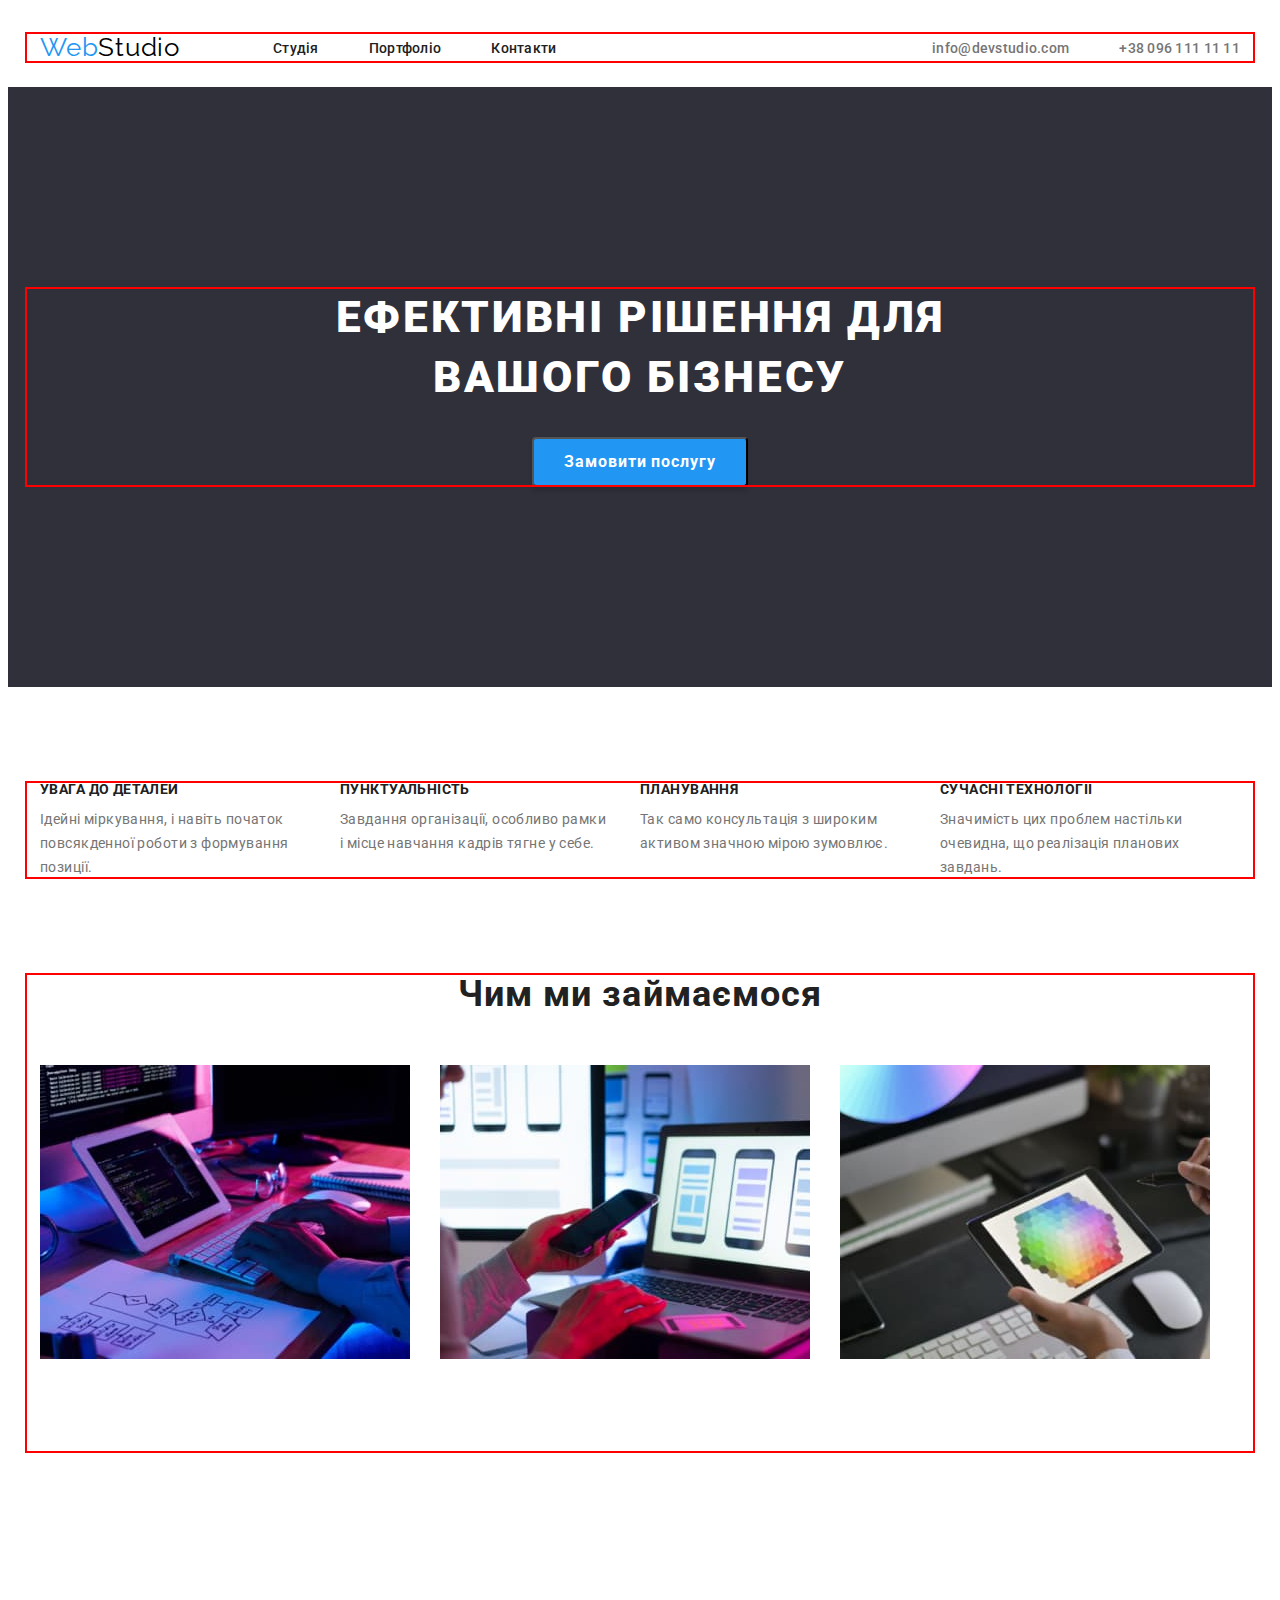
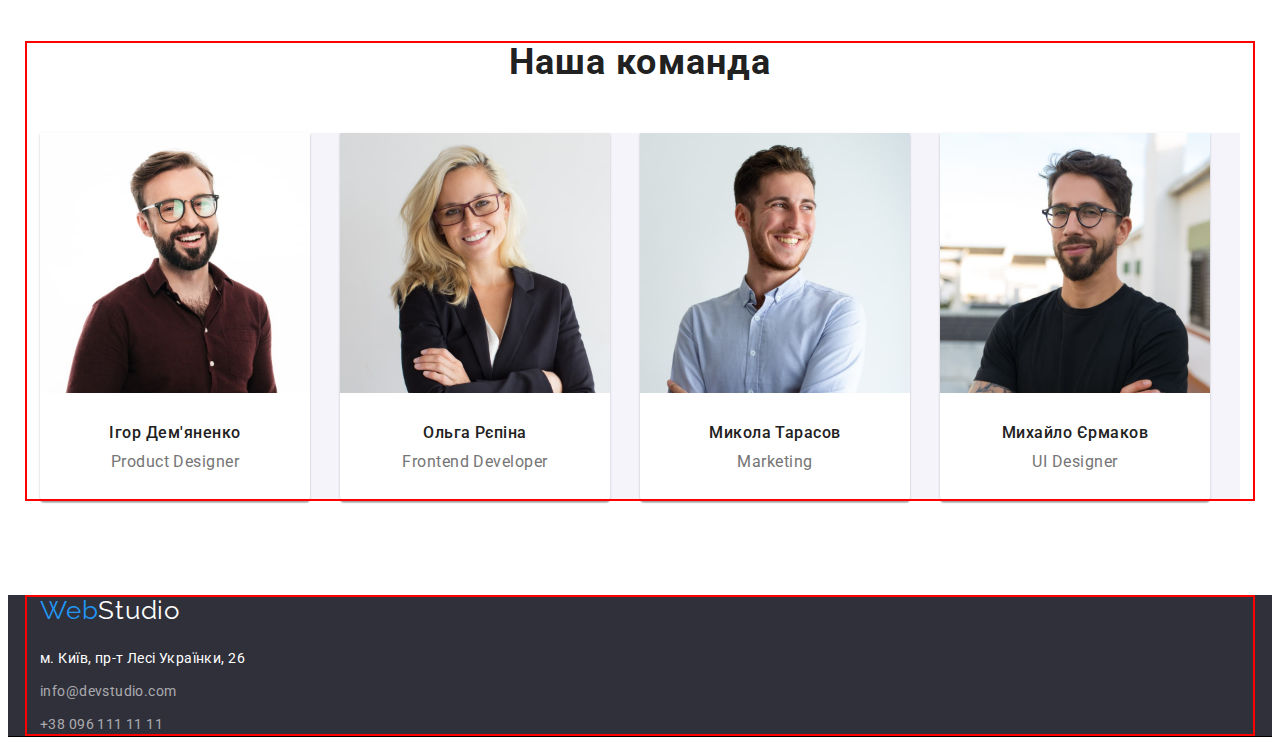
<file: index.html>
<!DOCTYPE html>
<html lang="uk">
<head>
    <meta charset="UTF-8">
    <meta http-equiv="X-UA-Compatible" content="IE=edge">
    <meta name="viewport" content="width=device-width, initial-scale=1.0">
    <title>Студія</title>
    <link rel="preconnect" href="https://fonts.googleapis.com">
    <link rel="preconnect" href="https://fonts.gstatic.com" crossorigin>
    <link href="https://fonts.googleapis.com/css2?family=Raleway:wght@700&family=Roboto:wght@400;500;700;900&display=swap"
        rel="stylesheet">

    <link rel="stylesheet" href="https://cdnjs.cloudflare.com/ajax/libs/modern-normalize/1.1.0/modern-normalize.min.css"
        integrity="sha512-wpPYUAdjBVSE4KJnH1VR1HeZfpl1ub8YT/NKx4PuQ5NmX2tKuGu6U/JRp5y+Y8XG2tV+wKQpNHVUX03MfMFn9Q=="
        crossorigin="anonymous" referrerpolicy="no-referrer" />
   
    <link rel="stylesheet" href="./css/styles.css">

</head>
<body class="page">
    <!--Шапка сайту-->
    <header class="page-header">
        <div class="container header-container">
        <nav class="header-nav">
            <a class="logo" href="./index.html"><span lang="en" class="logospan">Web</span>Studio</a>  
            
            <ul class="site-nav list">
                <li class="nav-list"> <a class="link" href="./index.html">Студія</a></li>
                <li class="nav-list"> <a class="link" href="./portfolio.html">Портфоліо</a></li>
                <li class="nav-list"> <a class="link" href="/">Контакти</a></li>
            </ul>           
        </nav>

        <ul class="auth-nav list">
            <li class="nav-item"> <a class="link" href="mailto:info@devstudio.com">info@devstudio.com</a></li>
            <li class="nav-item"> <a class="link" href="tel:+380961111111">+38 096 111 11 11</a></li>
        </ul>
        </div>
    </header>
    
    <main>

        <!--Герой -->
        <section class="section hero">
            <div class="container">
            <h1 class="hero-title">Ефективні рішення для вашого бізнесу</h1>
            <button type="button" class="btn">Замовити послугу</button>
            </div>
        </section>

        <!--Особливості -->
        <section class="section our-benefit">
            <div class="container">
            <h2 class="visually-hidden">Особливості</h2>
            <ul class="benefit list">
                <li class="benefit-item"> 
                    <h3 class="benefit-item-title">Увага до деталей</h3>
                    <p class="benefit-text">Ідейні міркування, і навіть початок повсякденної роботи з формування позиції.</p>
                </li>
                <li class="benefit-item">
                    <h3 class="benefit-item-title">Пунктуальність</h3>
                    <p class="benefit-text">Завдання організації, особливо рамки і місце навчання кадрів тягне у себе.</p>
                </li>
                <li class="benefit-item">
                    <h3 class="benefit-item-title">Планування</h3>
                    <p class="benefit-text">Так само консультація з широким активом значною мірою зумовлює.</p>
                </li>
                <li class="benefit-item">
                    <h3 class="benefit-item-title">Сучасні технології</h3>
                    <p class="benefit-text">Значимість цих проблем настільки очевидна, що реалізація планових завдань.</p>
                </li>
            </ul>   
            </div>
        </section>

        <!--Чим ми займаємося-->
        <section class="section work">
            <div class="container">
            <h2 class="work-title">Чим ми займаємося</h2>
            <ul class="work list">
                <li class="work-item">
                   <img src="./images/box1.jpg" alt="Планшет з клавіатурою на столі" width="370" height="294">
                </li>
                <li class="work-item">
                    <img src="./images/box2.jpg" alt="Ноутбук та мобільний телефон" width="370" height="294">
                </li>
                <li class="work-item">
                    <img src="./images/box3.jpg" alt="Планшет" width="370" height="294">
                </li>
            </ul>
            </div>
        </section>

        <!--Наша команда-->
        <section class="section our-team">
            <div class="container">
            <h2 class="team-title">Наша команда</h2>
            <ul class="team list">
                <li class="team-item">
                    <img src="./images/team1.jpg" alt="Фото Ігора Дем'яненко" width="270" height="260">
                    <div class="tm">
                    <h3 class="team-item-title">Ігор Дем'яненко</h3>
                    <p class="team-text" lang="en">Product Designer</p>
                    </div>
                </li>
                <li class="team-item">
                    <img src="./images/team2.jpg" alt="Фото Ольги Рєпіної" width="270" height="260">
                    <div class="tm">
                    <h3 class="team-item-title">Ольга Рєпіна</h3>
                    <p class="team-text" lang="en">Frontend Developer</p>
                    </div>
                </li>
                <li class="team-item">
                    <img src="./images/team3.jpg" alt="Фото Миколи Тарасова" width="270" height="260">
                    <div class="tm">
                    <h3 class="team-item-title">Микола Тарасов</h3>
                    <p class="team-text" lang="en">Marketing</p>
                    </div>
                </li>
                <li class="team-item">
                    <img src="./images/team4.jpg" alt="Фото Михайла Єрмакова" width="270" height="260">
                    <div class="tm">
                    <h3 class="team-item-title">Михайло Єрмаков</h3>
                    <p class="team-text" lang="en">UI Designer</p>
                    </div>
                </li>
            </ul>
            </div>
        </section>
    </main>

    <!--Підвал-->
    <footer class="footer"> 
        <div class="container">
        <a class="logo2" href="./index.html"><span lang="en" class="logospan">Web</span>Studio</a>
        <address class="footer-address">
            <p class="footer-text">м. Київ, пр-т Лесі Українки, 26</p>               
            <ul class="footer list">
            <li class="footer-item"> <a class="link" href="mailto:info@devstudio.com">info@devstudio.com</a></li>
            <li class="footer-item"> <a class="link" href="tel:+380961111111">+38 096 111 11 11</a></li>
            </ul>
        </address>
        </div>
    </footer>

</body>
</html>
</file>
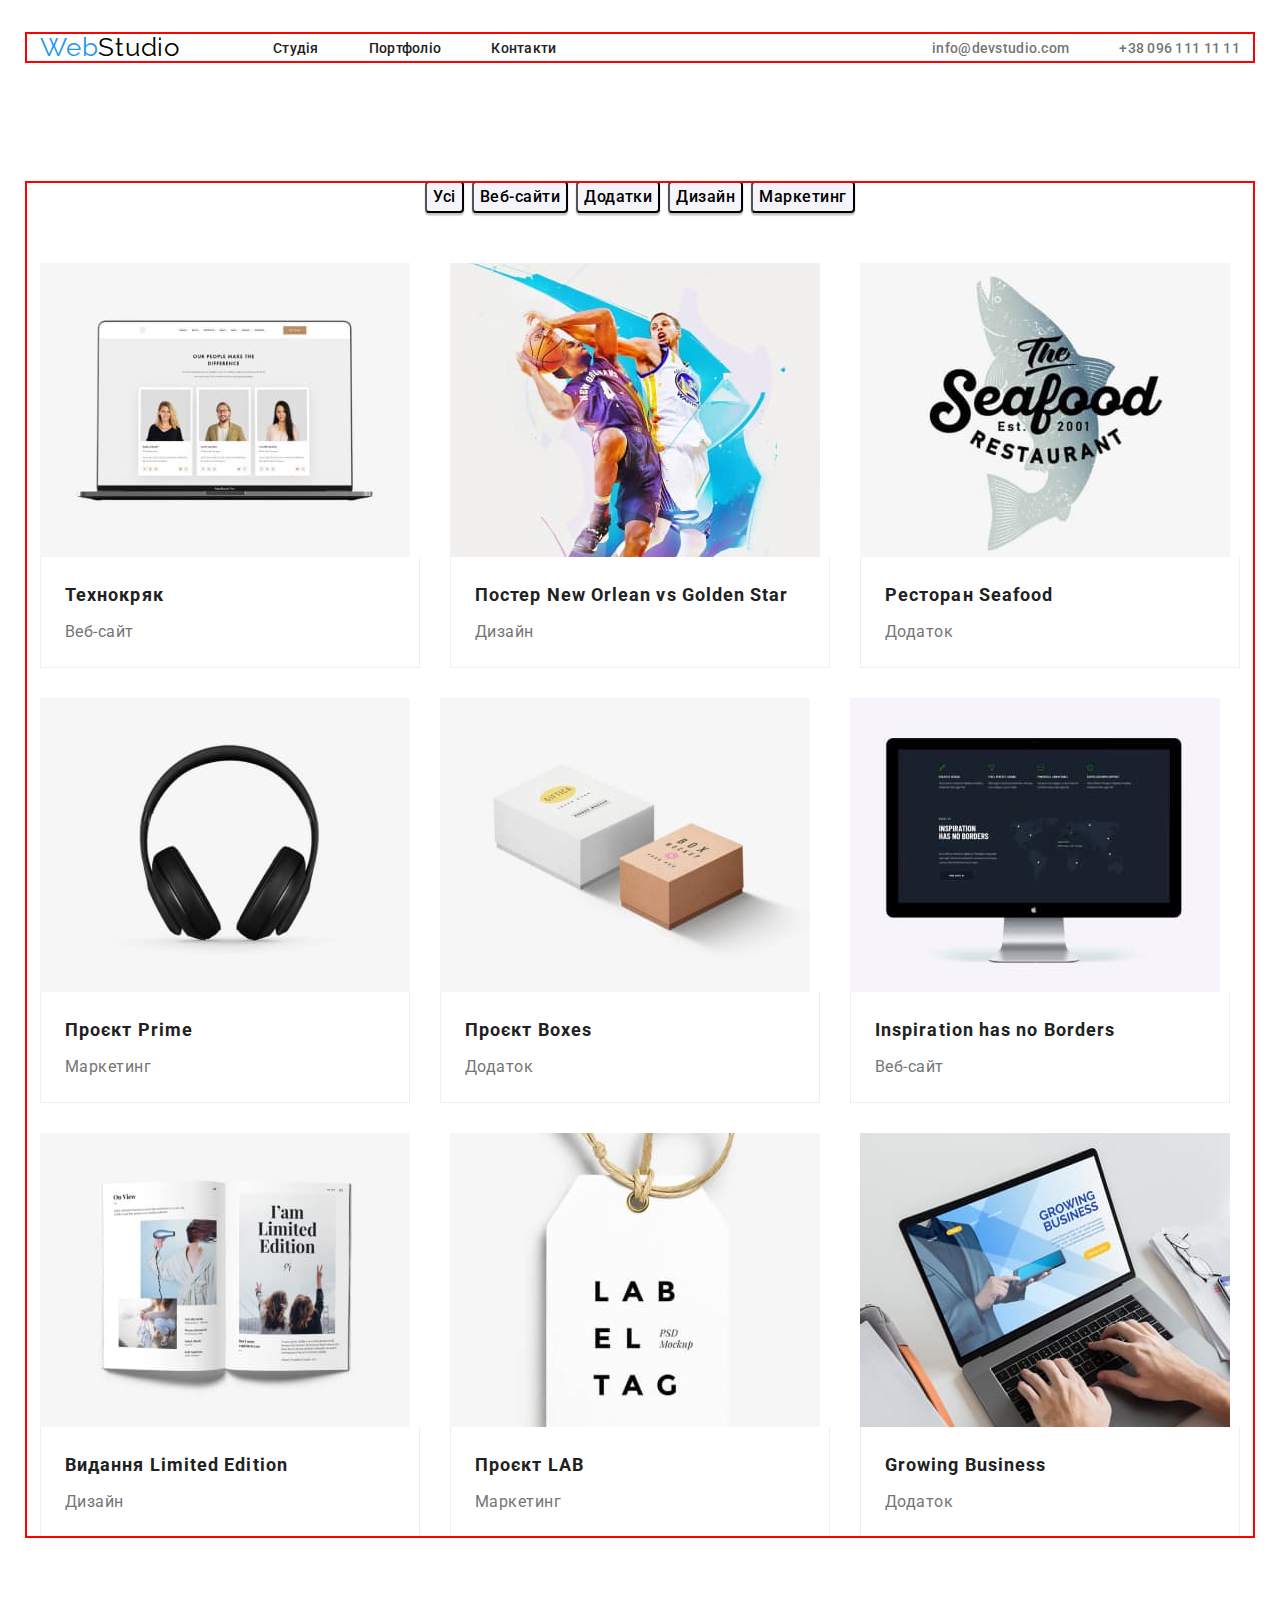
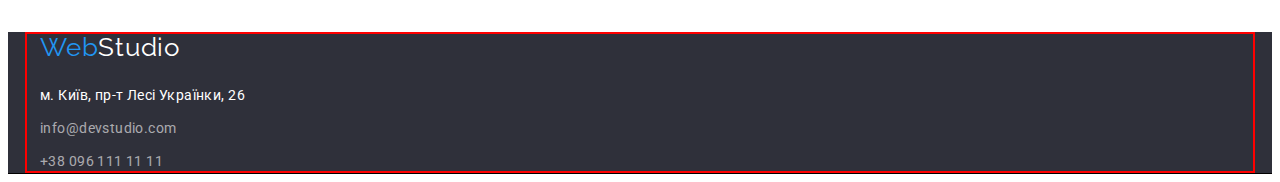
<file: portfolio.html>
<!DOCTYPE html>
<html lang="uk">
<head>
    <meta charset="UTF-8">
    <meta http-equiv="X-UA-Compatible" content="IE=edge">
    <meta name="viewport" content="width=device-width, initial-scale=1.0">
    <title>Портфоліо</title>
    <link rel="preconnect" href="https://fonts.googleapis.com">
    <link rel="preconnect" href="https://fonts.gstatic.com" crossorigin>
    <link href="https://fonts.googleapis.com/css2?family=Raleway:wght@700&family=Roboto:wght@400;500;700;900&display=swap"
        rel="stylesheet">

    <link rel="stylesheet" href="https://cdnjs.cloudflare.com/ajax/libs/modern-normalize/1.1.0/modern-normalize.min.css"
        integrity="sha512-wpPYUAdjBVSE4KJnH1VR1HeZfpl1ub8YT/NKx4PuQ5NmX2tKuGu6U/JRp5y+Y8XG2tV+wKQpNHVUX03MfMFn9Q=="
        crossorigin="anonymous" referrerpolicy="no-referrer" />

    <link rel="stylesheet" href="./css/styles.css">

</head>
<body class="page">
    <!--Шапка сайту-->
    <header class="page-header">
        <div class="container header-container">
        <nav class="header-nav">
            <a class="logo" href="./index.html"><span lang="en" class="logospan">Web</span>Studio</a>
    
            <ul class="site-nav list">
                <li class="nav-list"> <a class="link" href="./index.html">Студія</a></li>
                <li class="nav-list"> <a class="link" href="./portfolio.html">Портфоліо</a></li>
                <li class="nav-list"> <a class="link" href="/">Контакти</a></li>
            </ul>
        </nav>
    
        <ul class="auth-nav list">
            <li class="nav-item"> <a class="link" href="mailto:info@devstudio.com">info@devstudio.com</a></li>
            <li class="nav-item"> <a class="link" href="tel:+380961111111">+38 096 111 11 11</a></li>
        </ul>
        </div>
    </header>

    <main>

        <!--Портфоліо-->
        <section class="section portfolio">
            <div class="container">
            <h1 class="visually-hidden">Портфоліо</h1>
        <!--Фільтр-->
          
        <ul class="wrap list">
            <li>
                <button type="button" class="btn2">Усі</button>
            </li>
            <li>
                <button type="button" class="btn2">Веб-сайти</button>
            </li>
            <li>
                <button type="button" class="btn2">Додатки</button>
                </li>
            <li>
                <button type="button" class="btn2">Дизайн</button>
                </li>
            <li>
                <button type="button" class="btn2">Маркетинг</button>
            </li>
        </ul>
        

        <ul class="portfolio-1 list">
            <li class="portfolio-item">
                <img src="./images/portfolio/project1.jpg" alt="Фото людей та іх контакти" width="370" height="294">
                <div class="pi">
                <h2 class="portfolio-item-title">Технокряк</h2>
                <p class="portfolio-text">Веб-сайт</p>
                </div>
            </li>
            <li class="portfolio-item">
                <img src="./images/portfolio/project2.jpg" alt="Два баскетболісти з м'ячем у стрибку" width="370" height="294">
                <div class="pi">
                <h2 class="portfolio-item-title">Постер <span lang="en">New Orlean vs Golden Star</span> </h2>
                <p class="portfolio-text">Дизайн</p>
                </div>
            </li>
            <li class="portfolio-item">
                <img src="./images/portfolio/project3.jpg" alt="Вивіска морського ресторану з рибою" width="370" height="294">
                <div class="pi">
                <h2 class="portfolio-item-title">Ресторан <span lang="en">Seafood</span></h2>
                <p class="portfolio-text">Додаток</p>
                </div>
            </li>
            <li>
                <img src="./images/portfolio/project4.jpg" alt="Навушники" width="370" height="294">
                <div class="pi">
                <h2 class="portfolio-item-title">Проєкт <span lang="en">Prime</span></h2>
                <p class="portfolio-text">Маркетинг</p>
                </div>
            </li>
            <li class="portfolio-item">
                <img src="./images/portfolio/project5.jpg" alt="Дві коробки, біла та бежева" width="370" height="294">
                <div class="pi">
                <h2 class="portfolio-item-title">Проєкт <span lang="en">Boxes</span></h2>
                <p class="portfolio-text">Додаток</p>
                </div>
            </li>
            <li class="portfolio-item">
                <img src="./images/portfolio/project6.jpg" alt="Моноблок" width="370" height="294">
                <div class="pi">
                <h2 class="portfolio-item-title" lang="en">Inspiration has no Borders</h2>
                <p class="portfolio-text">Веб-сайт</p>
                </div>
            </li>
            <li class="portfolio-item">
                <img src="./images/portfolio/project7.jpg" alt="Розкритий журнал" width="370" height="294">
                <div class="pi">
                <h2 class="portfolio-item-title">Видання <span lang="en">Limited Edition</span></h2>
                <p class="portfolio-text">Дизайн</p>
                </div>
            </li>
            <li class="portfolio-item">
                <img src="./images/portfolio/project8.jpg" alt="Бірка" width="370" height="294">
                <div class="pi">
                <h2 class="portfolio-item-title">Проєкт <span lang="en">LAB</span></h2>
                <p class="portfolio-text">Маркетинг</p>
                </div>
            </li>
            <li class="portfolio-item">
                <img src="./images/portfolio/project9.jpg" alt="Ноутбук" width="370" height="294">
                <div class="pi">
                <h2 class="portfolio-item-title" lang="en">Growing Business</h2>
                <p class="portfolio-text">Додаток</p>
                </div>
            </li>
        </ul>
        </div>
        </section>

    </main>

    <!--Підвал-->
    <footer class="footer">
        <div class="container">
        <a class="logo2" href="./index.html"><span lang="en" class="logospan">Web</span>Studio</a>
        <address class="footer-address">
            <p class="footer-text">м. Київ, пр-т Лесі Українки, 26</p>
            <ul class="footer list">
                <li class="footer-item"> <a class="link" href="mailto:info@devstudio.com">info@devstudio.com</a></li>
                <li class="footer-item"> <a class="link" href="tel:+380961111111">+38 096 111 11 11</a></li>
            </ul>
        </address>
        </div>
    </footer>


</body>
</html>
</file>
<file: css/styles.css>
:root {
    /*Fonts*/    
    --main-font: Roboto, sans-serif;
    --secondary-font: Raleway, sans-serif;
    /*Text colors*/
    --main-txt-cl: #212121;
    --secondary-txt-cl: #757575;
    --accent-txt-cl: #2196F3;
    --light-txt-cl: #FFFFFF;
    --dark-txt-cl: #000000;
    /*Background colors*/
    --main-bg-cl: #FFFFFF;
    --secondary-bg-cl: #F5F4FA;
    --accent-bg-cl: #2196F3;
    /*Others*/
}

/*Reset*/
.link {
    text-decoration: none;
    color: currentColor;
}

.list {
    list-style: none;   
    margin: 0;
    padding: 0; 
}

h1,h2,h3,p {
    margin: 0;
}

img {
    display: block;
}

.container {
    width: 1200px;
    padding-left: 15px;
    padding-right: 15px;
    margin-left: auto;
    margin-right: auto;

    outline: 2px solid red;
    outline-offset: -2px;

}

.page {
    border-bottom: 1px solid #000;
    background-color: var(--main-bg-cl);
    color: var(--main-txt-cl);
    font-family: var(--main-font);  
}

.page-header {
    padding-top: 24px;
    padding-bottom: 24px;
}

.header-container {
    display: flex;
    align-items: center;
}

.header-nav {
    margin-right: auto;
    display: flex;
    align-items: center;
    
}

.logo {
    margin-right: 93px;
    color: var(--dark-txt-cl);
    font-family: var(--secondary-font);
    font-size: 26px;
    line-height: calc(31 / 26);
    letter-spacing: 0.03em;    
    text-decoration: none;
}

.logospan {
    color: var(--accent-txt-cl);
}


.wrap {
    display: flex;
    justify-content: center;
    margin-bottom: 50px; 
    gap: 8px; 
}

.site-nav {
    display: flex;      
}

.auth-nav {
    display: flex;      
}

.nav-list {    
    font-weight: 500;
    font-size: 14px;
    line-height: calc(16 / 14);
    letter-spacing: 0.02em;
    cursor: pointer;    
}

.nav-item {    
    font-weight: 500;
    font-size: 14px;
    line-height: calc(16 / 14);
    letter-spacing: 0.02em;
    color: var(--secondary-txt-cl);
    cursor: pointer;
}

.nav-list:not(:last-child) {
    margin-right: 50px;
}

.nav-item:not(:last-child) {
    margin-right: 50px;
}

.nav-list:hover, 
.nav-list:focus {
    color: var(--accent-txt-cl);
}

.nav-item:hover,
.nav-item:focus {
    color: var(--accent-txt-cl);
}

.hero {
    background-color: #2F303A;     
}

.hero-title {    
    width: 696px;
    margin-bottom: 30px;
    color: var(--light-txt-cl);
    font-weight: 900;
    font-size: 44px;
    line-height: calc(60 / 44);
    text-align: center;
    letter-spacing: 0.06em;
    text-transform: uppercase;
    display: block;
    margin-left: auto;
    margin-right: auto;
}

.btn {
    width: 216px;
    min-height: 50px;
    padding: 6px 28px;
    background-color: var(--accent-bg-cl);
    box-shadow: 0px 4px 4px rgba(0, 0, 0, 0.15);
    color: var(--light-txt-cl);
    font-size: 16px;
    line-height: calc(30 / 16);     
    letter-spacing: 0.06em;   
    font-family: inherit; 
    font-weight: 700;   
    border-radius: 4px;
    display: block;
    margin-left: auto;
    margin-right: auto;
}

.btn2 {                 
    display: flex;
    gap: 8px;
    box-shadow: 0px 3px 1px rgba(0, 0, 0, 0.1), 0px 1px 2px rgba(0, 0, 0, 0.08), 0px 2px 2px rgba(0, 0, 0, 0.12);
    border-radius: 4px;
    background-color: var(--secondary-bg-cl);    
    cursor: pointer;
    font-size: 16px;
    line-height: calc(26 / 16);    
    letter-spacing: 0.03em;
    font-family: inherit;
    font-weight: 500;
}

.btn2:hover,
.btn2:focus {
    background-color: var(--accent-txt-cl);
    color: #FFFFFF;
}

.section {
    padding-top: 200px;
    padding-bottom: 200px;    
}

.our-benefit {
    padding-top: 94px;
    padding-bottom: 94px;
}

.benefit {
    display: flex;
    gap: 30px;
}

.benefit-item {
    width: 270px;
}

.benefit-item-title {  
    margin-bottom: 10px;  
    font-size: 14px;
    line-height: calc(16 / 14);
    letter-spacing: 0.03em;
    text-transform: uppercase;
}

.benefit-text {    
    font-size: 14px;
    line-height: calc(24 / 14);   
    letter-spacing: 0.03em;
    color: var(--secondary-txt-cl);
}

.work {
    padding-top: 0;
    padding-bottom: 94px;
    
}


.work-title, .team-title {
    margin-bottom: 50px;
    font-size: 36px;
    line-height: calc(42 / 36);    
    letter-spacing: 0.03em;
    text-align: center;
}

.work .list {
    gap: 30px;
    display: flex;
}

.our-team {
    padding-top: 94px;
    padding-bottom: 94px;
    background-color: var(--secondary-bg-c);
}

.team {
    background-color: var(--secondary-bg-cl);
    display: flex;
    gap: 30px;
   
}

.team-item {
    background-color: var(--main-bg-cl);
    box-shadow: 0px 1px 3px rgba(0, 0, 0, 0.12),
                0px 1px 1px rgba(0, 0, 0, 0.14),
                0px 2px 1px rgba(0, 0, 0, 0.2);
    border-radius: 0px 0px 4px 4px;
}

.tm {
    padding-top: 30px;
    padding-bottom: 30px;
}


.team-title {
    margin-bottom: 50px;
}

.team-item-title {
    font-weight: 500;
    font-size: 16px;
    line-height: calc(19 / 16);      
    text-align: center;
    letter-spacing: 0.03em;
    margin-bottom: 10px;
}

.team-text {    
    line-height: calc(19 / 16);      
    text-align: center;
    letter-spacing: 0.03em;
    color: var(--secondary-txt-cl);
}

.portfolio {
    padding-top: 94px;
    padding-bottom: 94px;
}

.portfolio-1 {
    display: flex;
    flex-wrap: wrap;
    gap: 30px;
}

.portfolio .list {    
    background: #FFFFFF;
        
}

.portfolio-item {
    flex-basis: calc((100% - 60px) / 3);
}

.pi {
    padding-top: 20px;
    padding-right: 24px;
    padding-bottom: 20px;
    padding-left: 24px;
    border-left: 1px solid #eeeeee;
    border-bottom: 1px solid #eeeeee;
    border-right: 1px solid #eeeeee;
}


.portfolio-item-title {
    font-size: 18px;
    line-height: calc(36 / 18);       
    letter-spacing: 0.06em;
    margin-bottom: 4px;
}

.portfolio-text {      
    line-height: calc(30 / 16);       
    letter-spacing: 0.03em;
    color: #757575;
}

.footer {
    background-color: #2F303A;
}

.logo2 {
    display: block;
    margin-bottom: 20px;
    color: var(--light-txt-cl);
    font-family: var(--secondary-font);
    font-size: 26px;
    line-height: calc(31 / 26);      
    letter-spacing: 0.03em;
    text-decoration: none;
}
.logospan2 {
    color: var(--light-txt-cl-cl);
}

.footer-address {
    font-style:normal
    
}

.footer-text {
    font-size: 14px;
    line-height: calc(24 / 14);   
    letter-spacing: 0.03em;
    color: var(--light-txt-cl);
    margin-bottom: 9px;
}

.footer-item {
    font-size: 14px;
    line-height: calc(24 / 14);    
    letter-spacing: 0.03em;    
    color: rgba(255, 255, 255, 0.6);
}

.footer-item:not(:last-child) {
    margin-bottom: 9px;
}
  





.visually-hidden {
    position: absolute;
    white-space: nowrap;
    width: 1px;
    height: 1px;
    overflow: hidden;
    border: 0;
    padding: 0;
    clip: rect(0 0 0 0);
    clip-path: inset(50%);
    margin: -1px;
}
</file>
